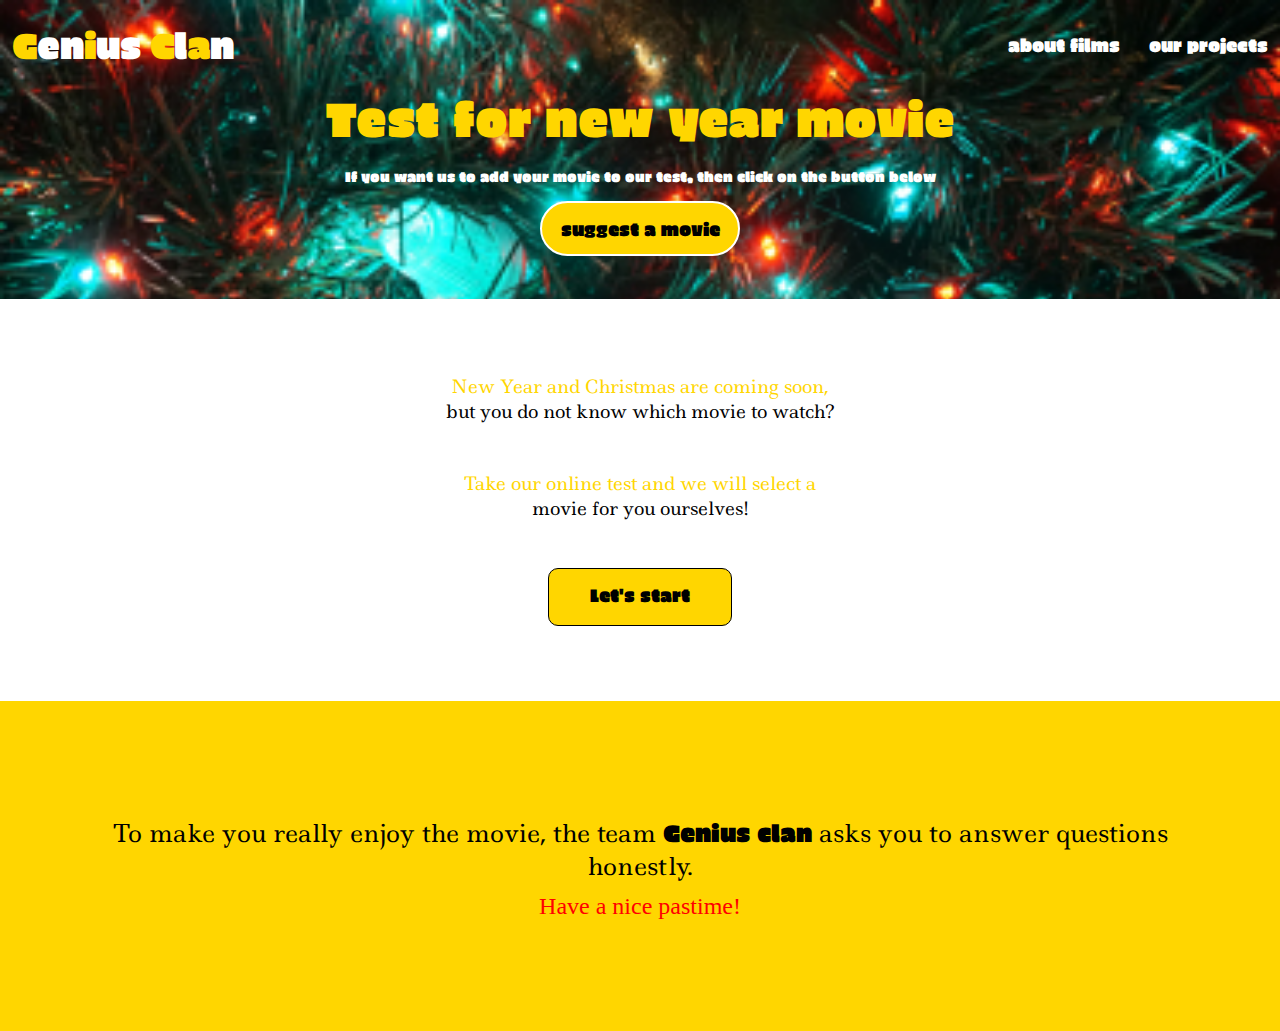
<file: index.html>
<!DOCTYPE html>
<html lang="en">
  <head>
    <meta charset="UTF-8" />
    <meta http-equiv="X-UA-Compatible" content="IE=edge" />
    <meta name="viewport" content="width=device-width, initial-scale=1.0" />
    <link rel="stylesheet" href="css/style.css" />
    <title>New Year Test</title>
  </head>
  <body id="body">
    <header>
      <div class="logo">
        <h2 class="name-of-team">
          <span class="yellow">G</span>en<span class="yellow">i</span>us
          <span class="yellow">C</span>l<span class="yellow">a</span>n
        </h2>
        <div class="info">
          <p><a href="about-films.html" class="info-link">about films</a></p>
          <p><a href="#" class="info-link">our projects</a></p>
        </div>
      </div>
      <h1 class="name-of-test">Test for new year movie</h1>
      <p class="header-text">
        If you want us to add your movie to our test, then click on the button
        below
      </p>
      <button onclick="openClick()" class="suggest-btn">suggest a movie</button>
    </header>
    <main>
      <section class="section1">
        <p class="yellow-text">New Year and Christmas are coming soon,</p>
        <p class="white-text">but you do not know which movie to watch?</p>

        <p class="yellow-text">Take our online test and we will select a</p>
        <p class="white-text">movie for you ourselves!</p>
        <a class="start-btn" href="last-page.html">Let's start</a>
        <!-- <button class="start-btn">Let's start</button> -->
      </section>

      <section class="section2">
        <p class="wishes1">
          To make you really enjoy the movie, the team
          <span>Genius clan</span> asks you to answer questions honestly.
        </p>
        <p class="wishes2">Have a nice pastime!</p>
      </section>

      <div class="offer" id="offer">
        <div class="x">
          <div class="close" onclick="closeClick()">
            <img src="./img/close.png" alt="" />
          </div>
        </div>
        <div class="text-offer">
          <p>Write your name</p>
          <input type="text" class="your-name" />
          <p>Write your email</p>
          <input type="email" class="your-email" />
          <p>Write your movie</p>
          <input type="text" class="your-movie" />
        </div>
        <input
          type="submit"
          value="submit"
          class="submit-movie"
          onclick="closeClick()"
        />
      </div>
    </main>
    <script src="js/script.js"></script>
  </body>
</html>
</file>
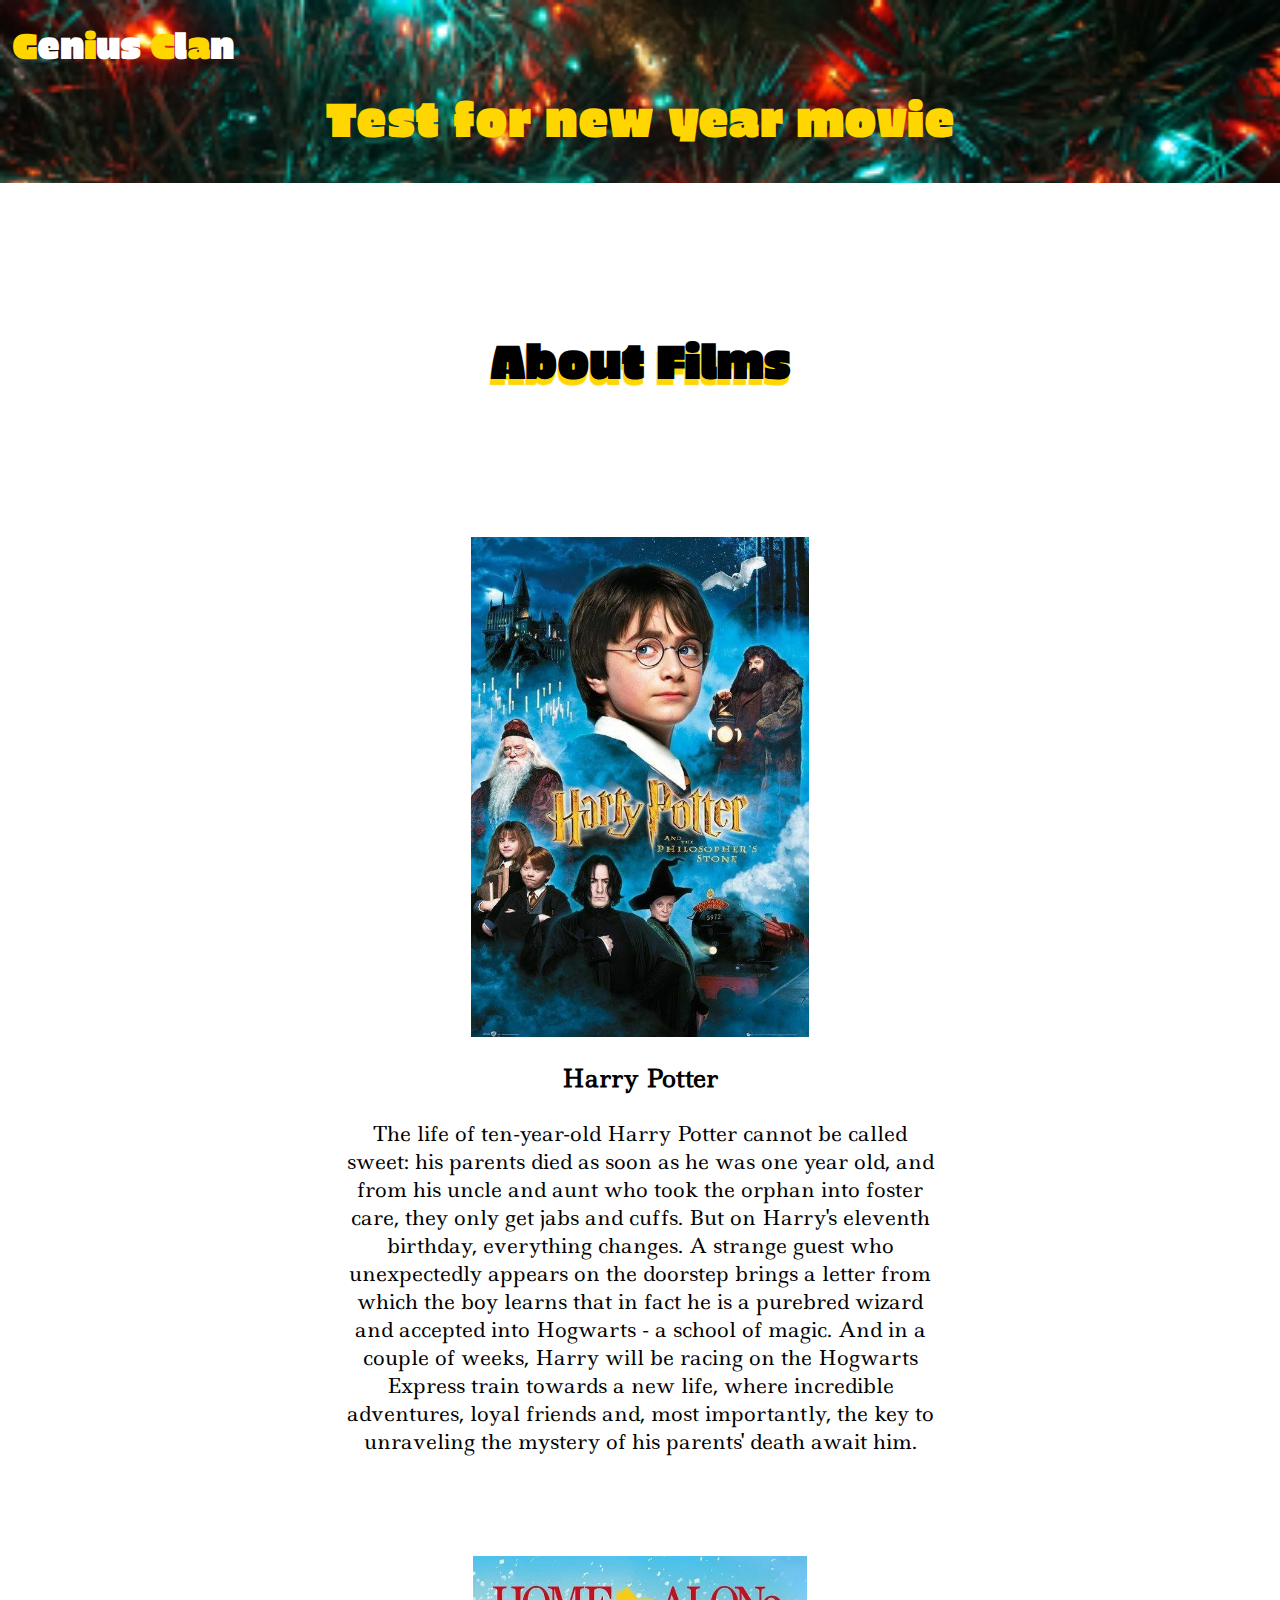
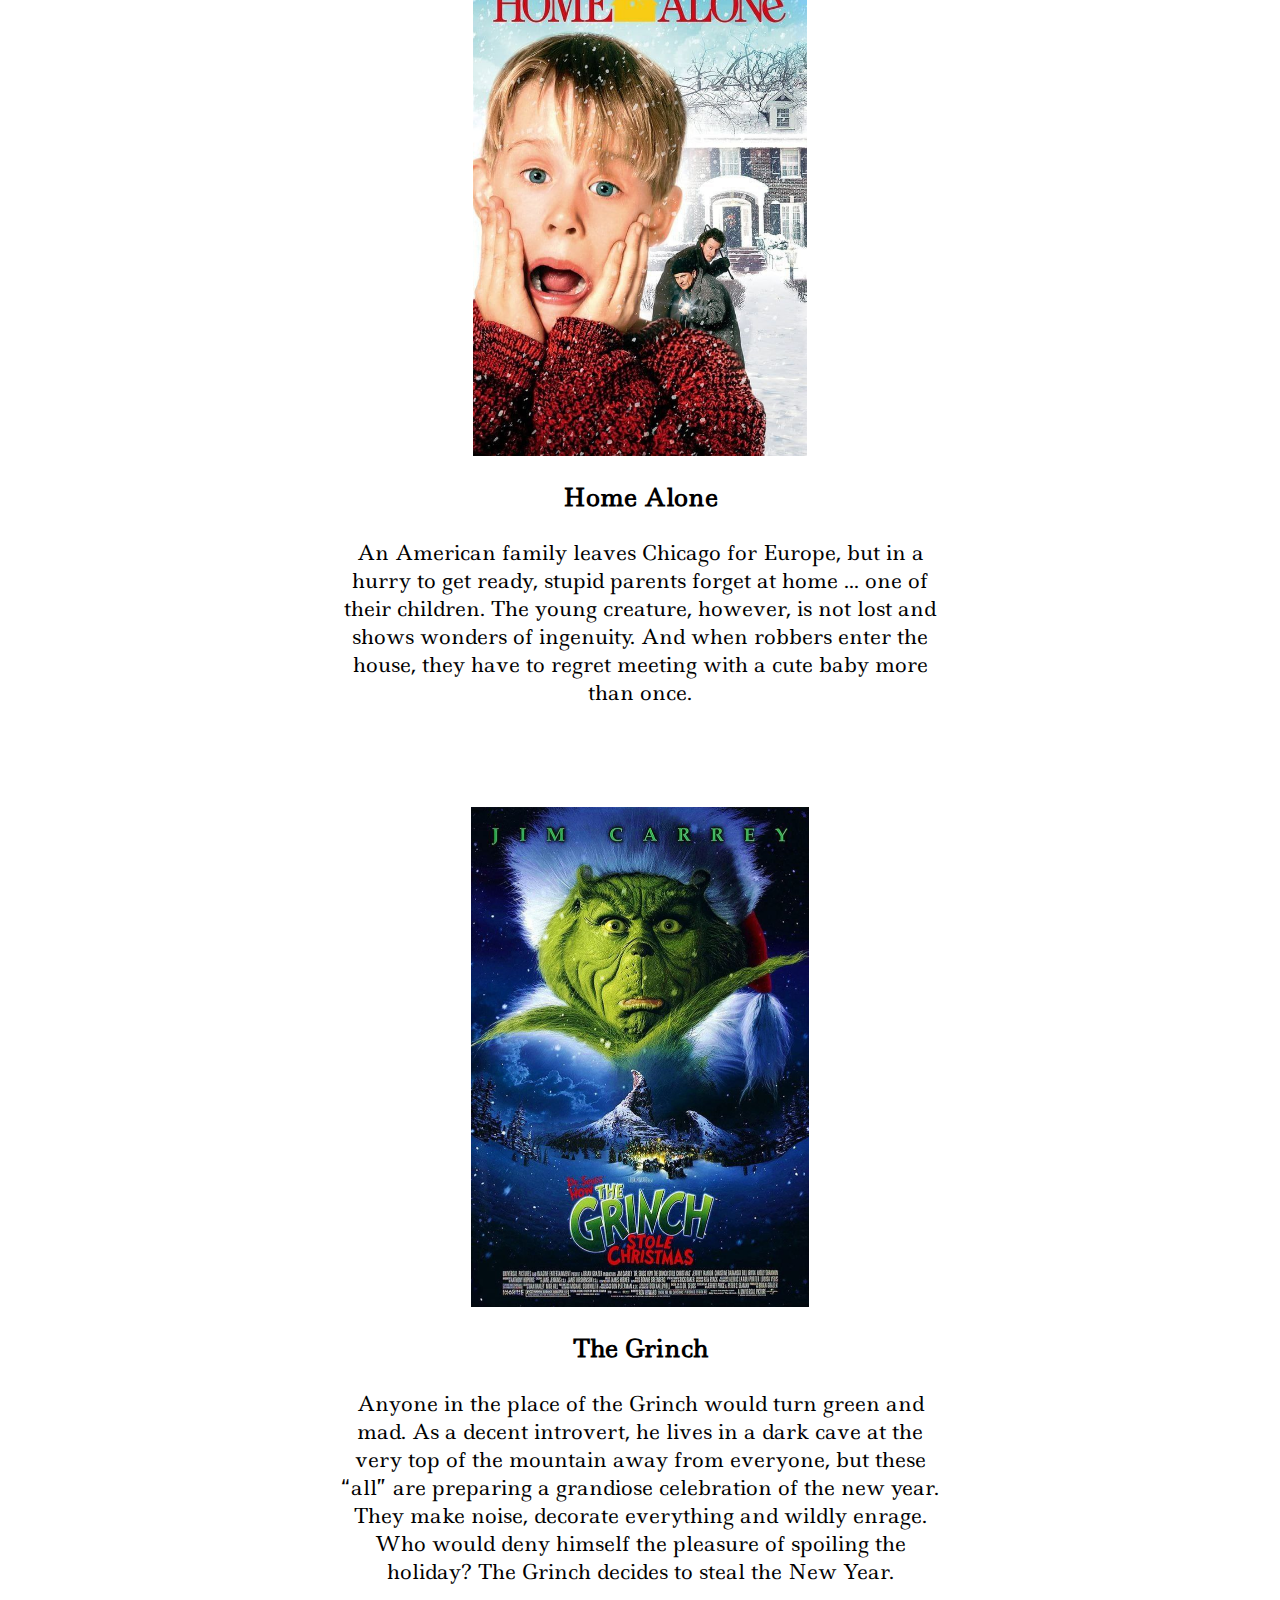
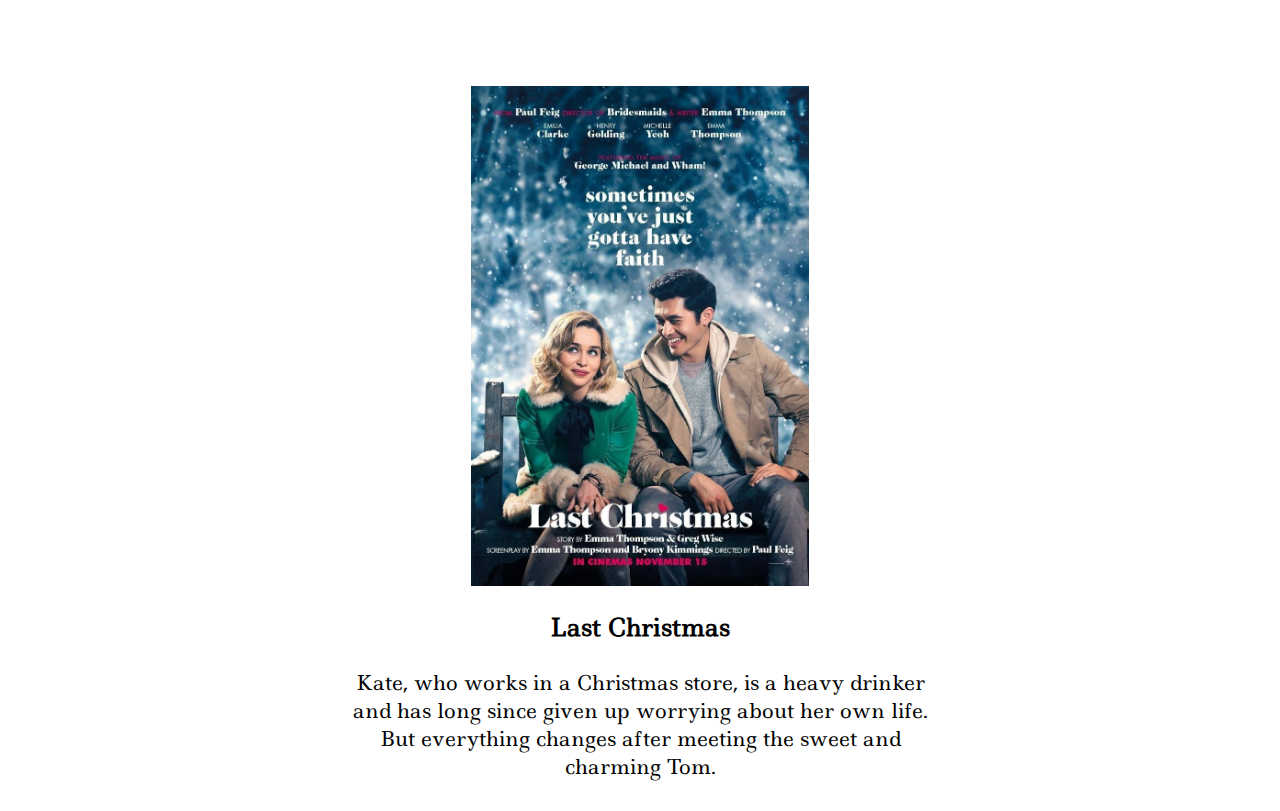
<file: about-films.html>
<!DOCTYPE html>
<html lang="en">
  <head>
    <meta charset="UTF-8" />
    <meta http-equiv="X-UA-Compatible" content="IE=edge" />
    <meta name="viewport" content="width=device-width, initial-scale=1.0" />
    <link rel="stylesheet" href="css/style.css" />
    <title>Test</title>
  </head>
  <body>
    <header >
      <div class="logo">
        <a href="index.html" class="name-of-team">
          <span class="yellow">G</span>en<span class="yellow">i</span>us
          <span class="yellow">C</span>l<span class="yellow">a</span>n
        </a>
      </div>
      <h1 class="name-of-test add">Test for new year movie</h1>
    </header>
    <main id="main">
      <h2 class="about">About Films</h2>
      <section class="P">
        <img class="HP" src="img/harry-potter.jpg" alt="" />
        <h2>Harry Potter</h2>
        <p>
          The life of ten-year-old Harry Potter cannot be called sweet: his
          parents died as soon as he was one year old, and from his uncle and
          aunt who took the orphan into foster care, they only get jabs and
          cuffs. But on Harry's eleventh birthday, everything changes. A strange
          guest who unexpectedly appears on the doorstep brings a letter from
          which the boy learns that in fact he is a purebred wizard and accepted
          into Hogwarts - a school of magic. And in a couple of weeks, Harry
          will be racing on the Hogwarts Express train towards a new life, where
          incredible adventures, loyal friends and, most importantly, the key to
          unraveling the mystery of his parents' death await him.
        </p>
      </section>
      <section class="P">
        <img class="HP" src="img/home-alone.jpg" alt="" />
        <h2>Home Alone</h2>
        <p>
          An American family leaves Chicago for Europe, but in a hurry to get
          ready, stupid parents forget at home ... one of their children. The
          young creature, however, is not lost and shows wonders of ingenuity.
          And when robbers enter the house, they have to regret meeting with a
          cute baby more than once.
        </p>
      </section>
      <section class="P">
        <img class="HP" src="img/grinch.jpg" alt="" />
        <h2>The Grinch</h2>
        <p>
          Anyone in the place of the Grinch would turn green and mad. As a
          decent introvert, he lives in a dark cave at the very top of the
          mountain away from everyone, but these “all” are preparing a grandiose
          celebration of the new year. They make noise, decorate everything and
          wildly enrage. Who would deny himself the pleasure of spoiling the
          holiday? The Grinch decides to steal the New Year.
        </p>
      </section>
      <section class="P">
        <img class="HP" src="img/last-christmas.jpg" alt="" />
        <h2>Last Christmas</h2>
        <p>
          Kate, who works in a Christmas store, is a heavy drinker and has long
          since given up worrying about her own life. But everything changes
          after meeting the sweet and charming Tom.
        </p>
      </section>
    </main>
  </body>
</html>
</file>
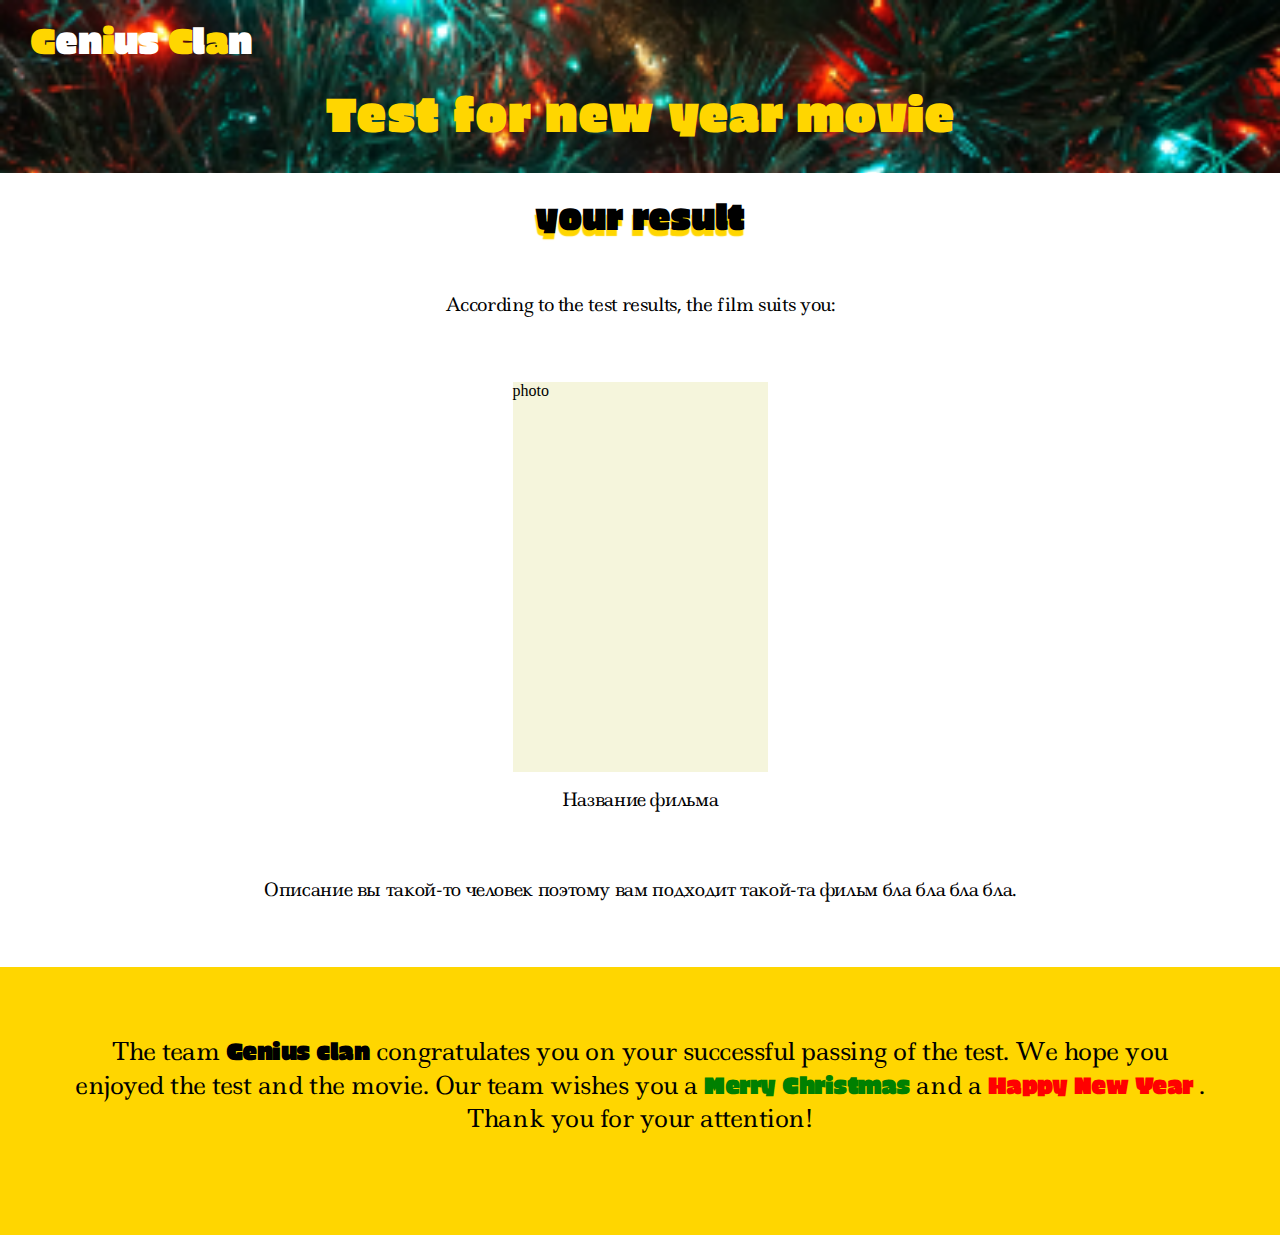
<file: last-page.html>
<!DOCTYPE html>
<html lang="en">
  <head>
    <meta charset="UTF-8" />
    <meta http-equiv="X-UA-Compatible" content="IE=edge" />
    <meta name="viewport" content="width=device-width, initial-scale=1.0" />
    <link rel="stylesheet" href="./css/style.css" />
    <title>New Year Test</title>
  </head>
  <body>
    <header id="header">
      <div class="logo">
        <a href="index.html" class="name-of-team">
          <span class="yellow">G</span>en<span class="yellow">i</span>us
          <span class="yellow">C</span>l<span class="yellow">a</span>n
        </a>
        <!-- <h2 class="name-of-team">
          <span class="yellow">G</span>en<span class="yellow">i</span>us
          <span class="yellow">C</span>l<span class="yellow">a</span>n
        </h2> -->
      </div>
      <h1 class="name-of-test add">Test for new year movie</h1>
    </header>
    <main>
      <section>
        <h2 class="results">your result</h2>
        <p class="text">According to the test results, the film suits you:</p>
        <div class="you-are">photo</div>
        <p class="text">Название фильма</p>
        <p class="text">
          Описание вы такой-то человек поэтому вам подходит такой-та фильм бла
          бла бла бла.
        </p>
        <div class="wrapper">
          <p class="whishes">
            The team <span>Genius clan</span>  congratulates you on your successful passing of
            the test. We hope you enjoyed the test and the movie. Our team
            wishes you a <span>Merry Christmas</span>  and a <span>Happy New Year</span> . Thank you for
            your attention!
          </p>
        </div>
      </section>
    </main>
  </body>
</html>
</file>
<file: css/style.css>
@import url(./reset.css);

@import url(./first-page.css);

@import url(./last-page.css);

@import url(./about-films.css);

@import url('https://fonts.googleapis.com/css2?family=Erica+One&display=swap');
/* font-family: 'Erica One', cursive; */

@import url('https://fonts.googleapis.com/css2?family=Ledger&display=swap');
/* font-family: 'Ledger', serif; */
</file>
